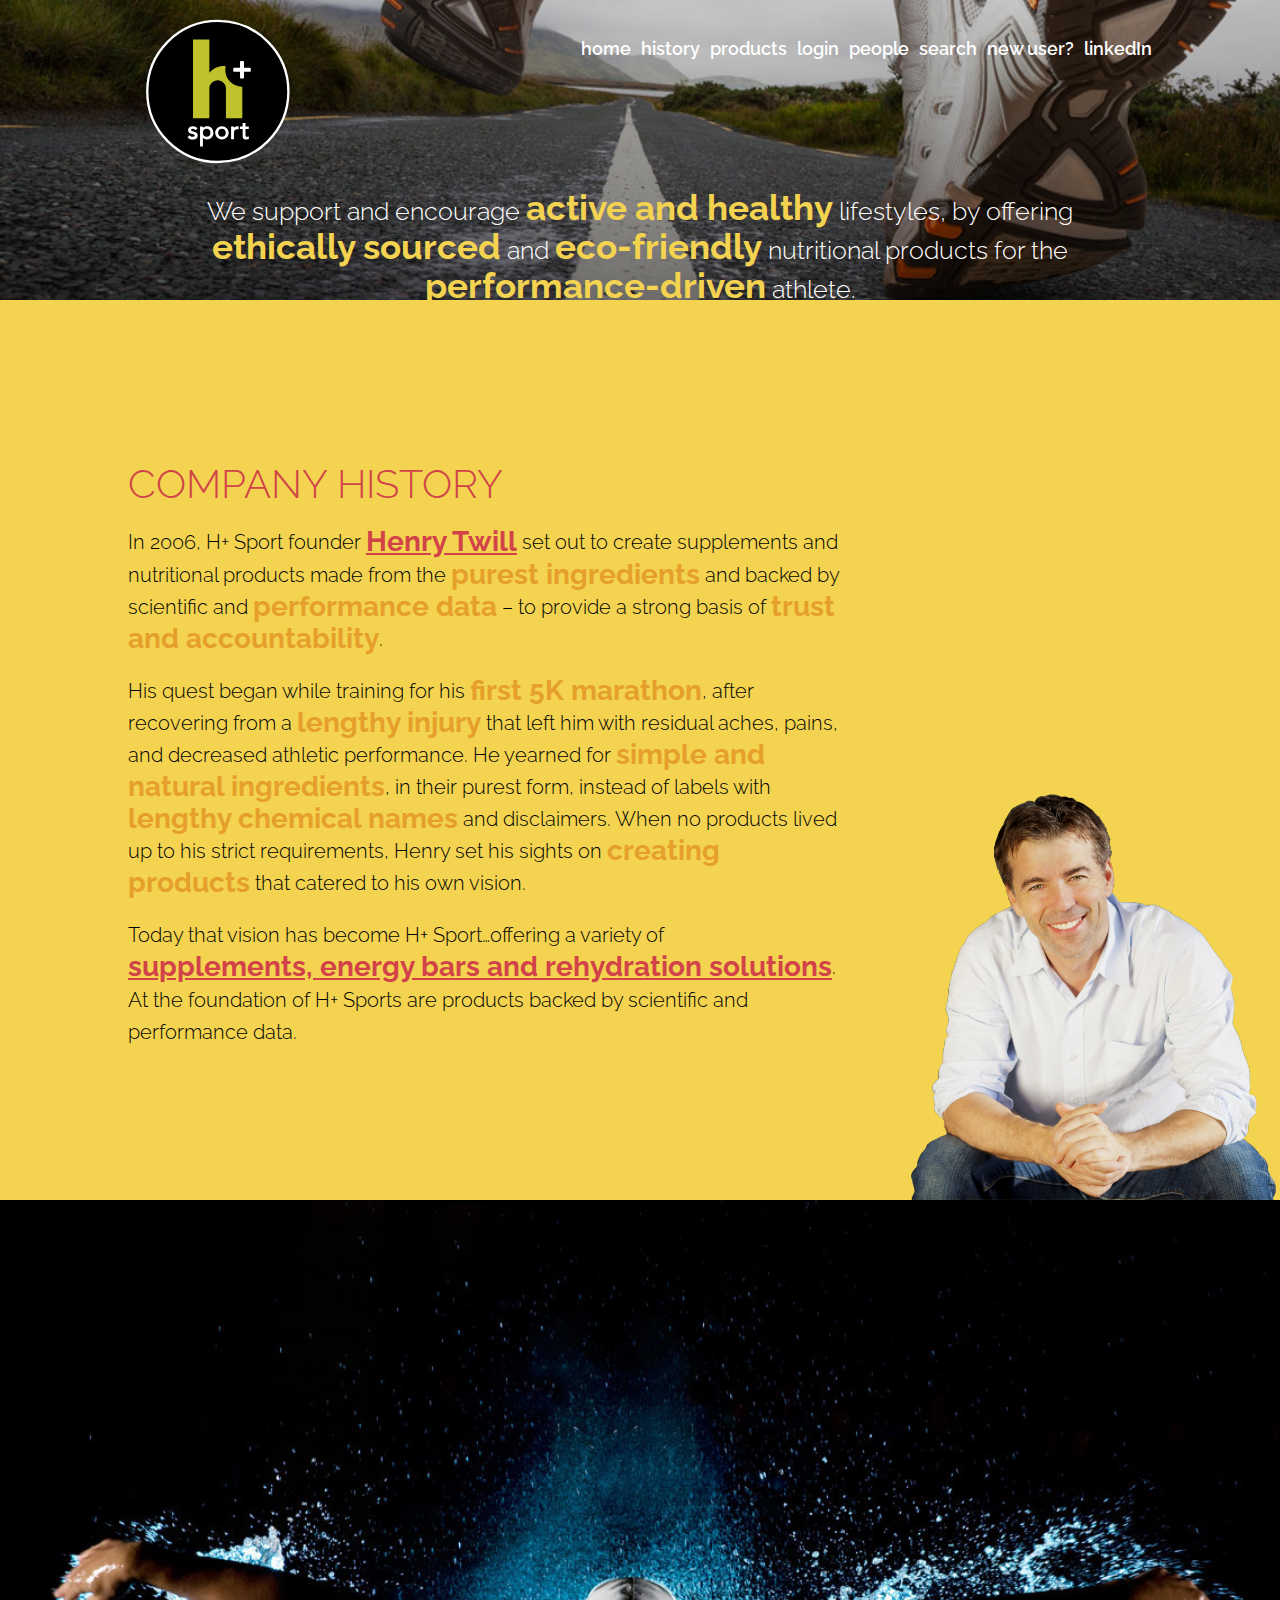
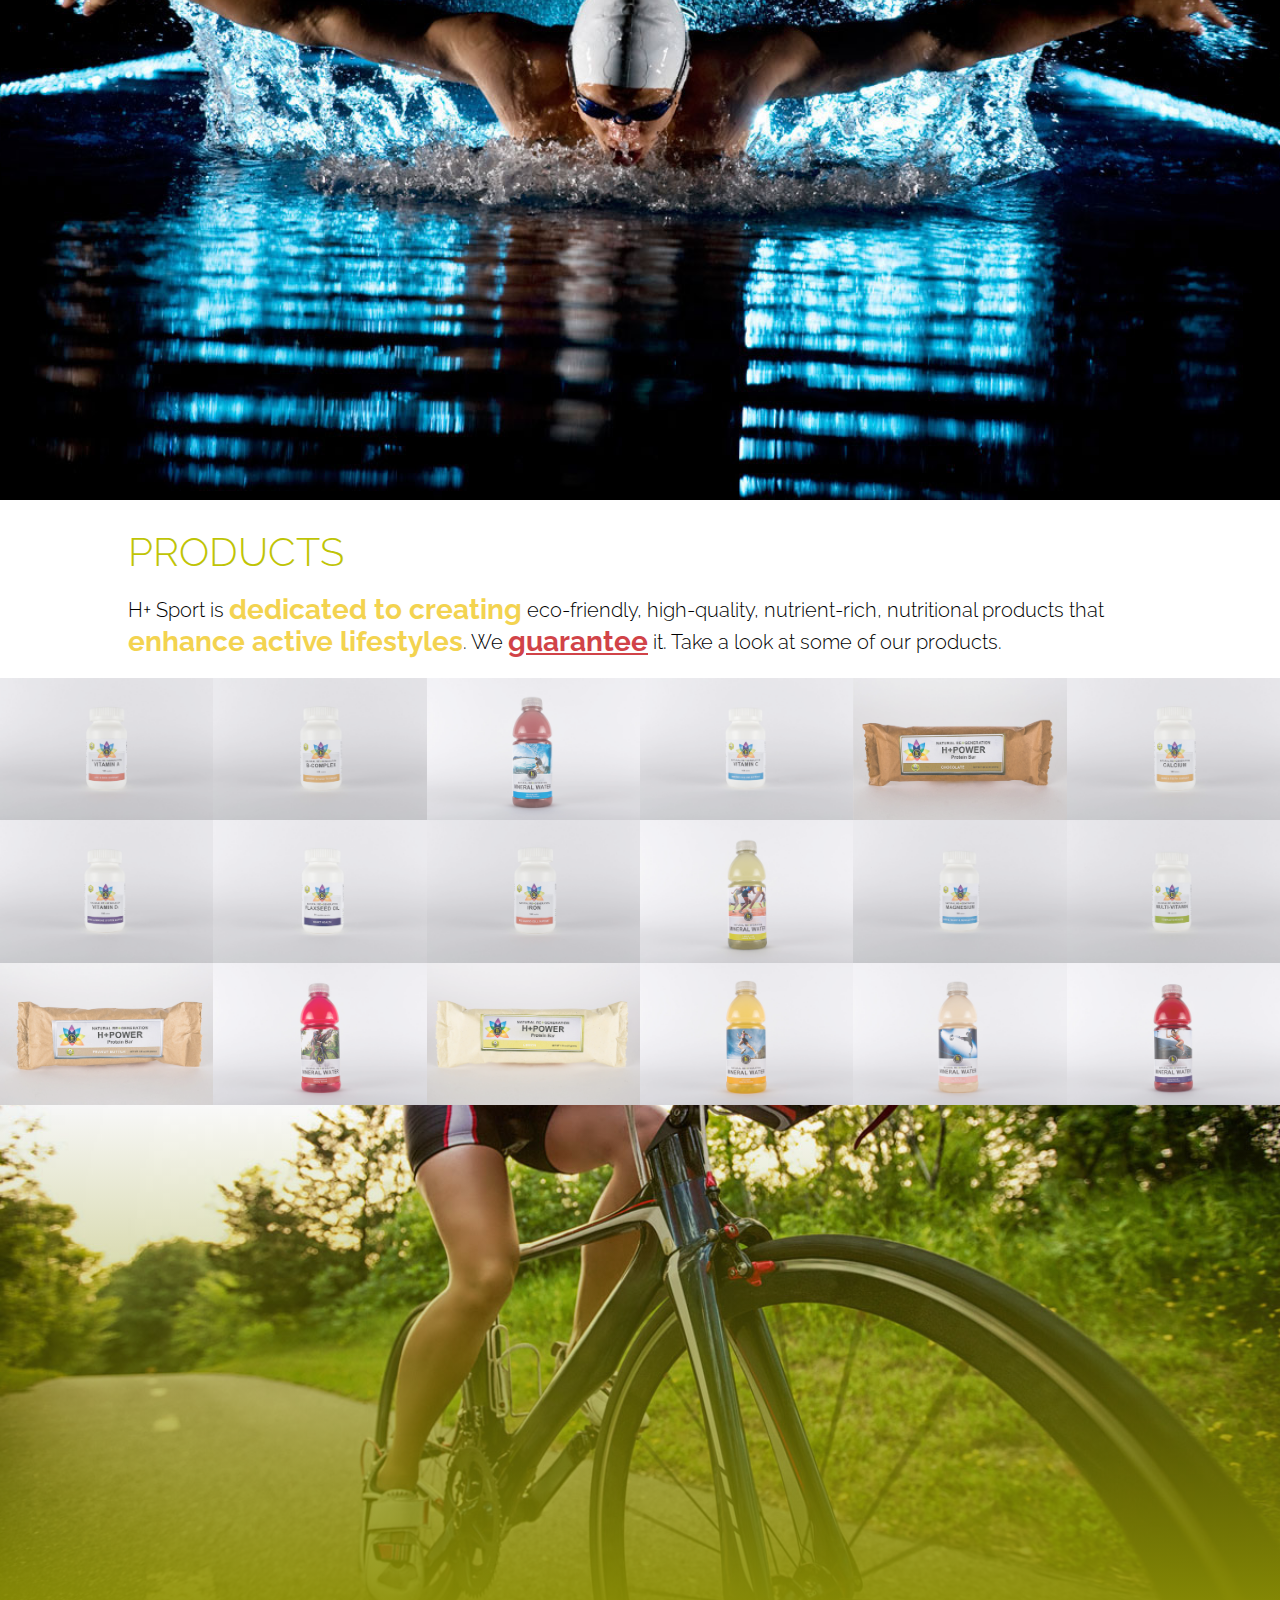
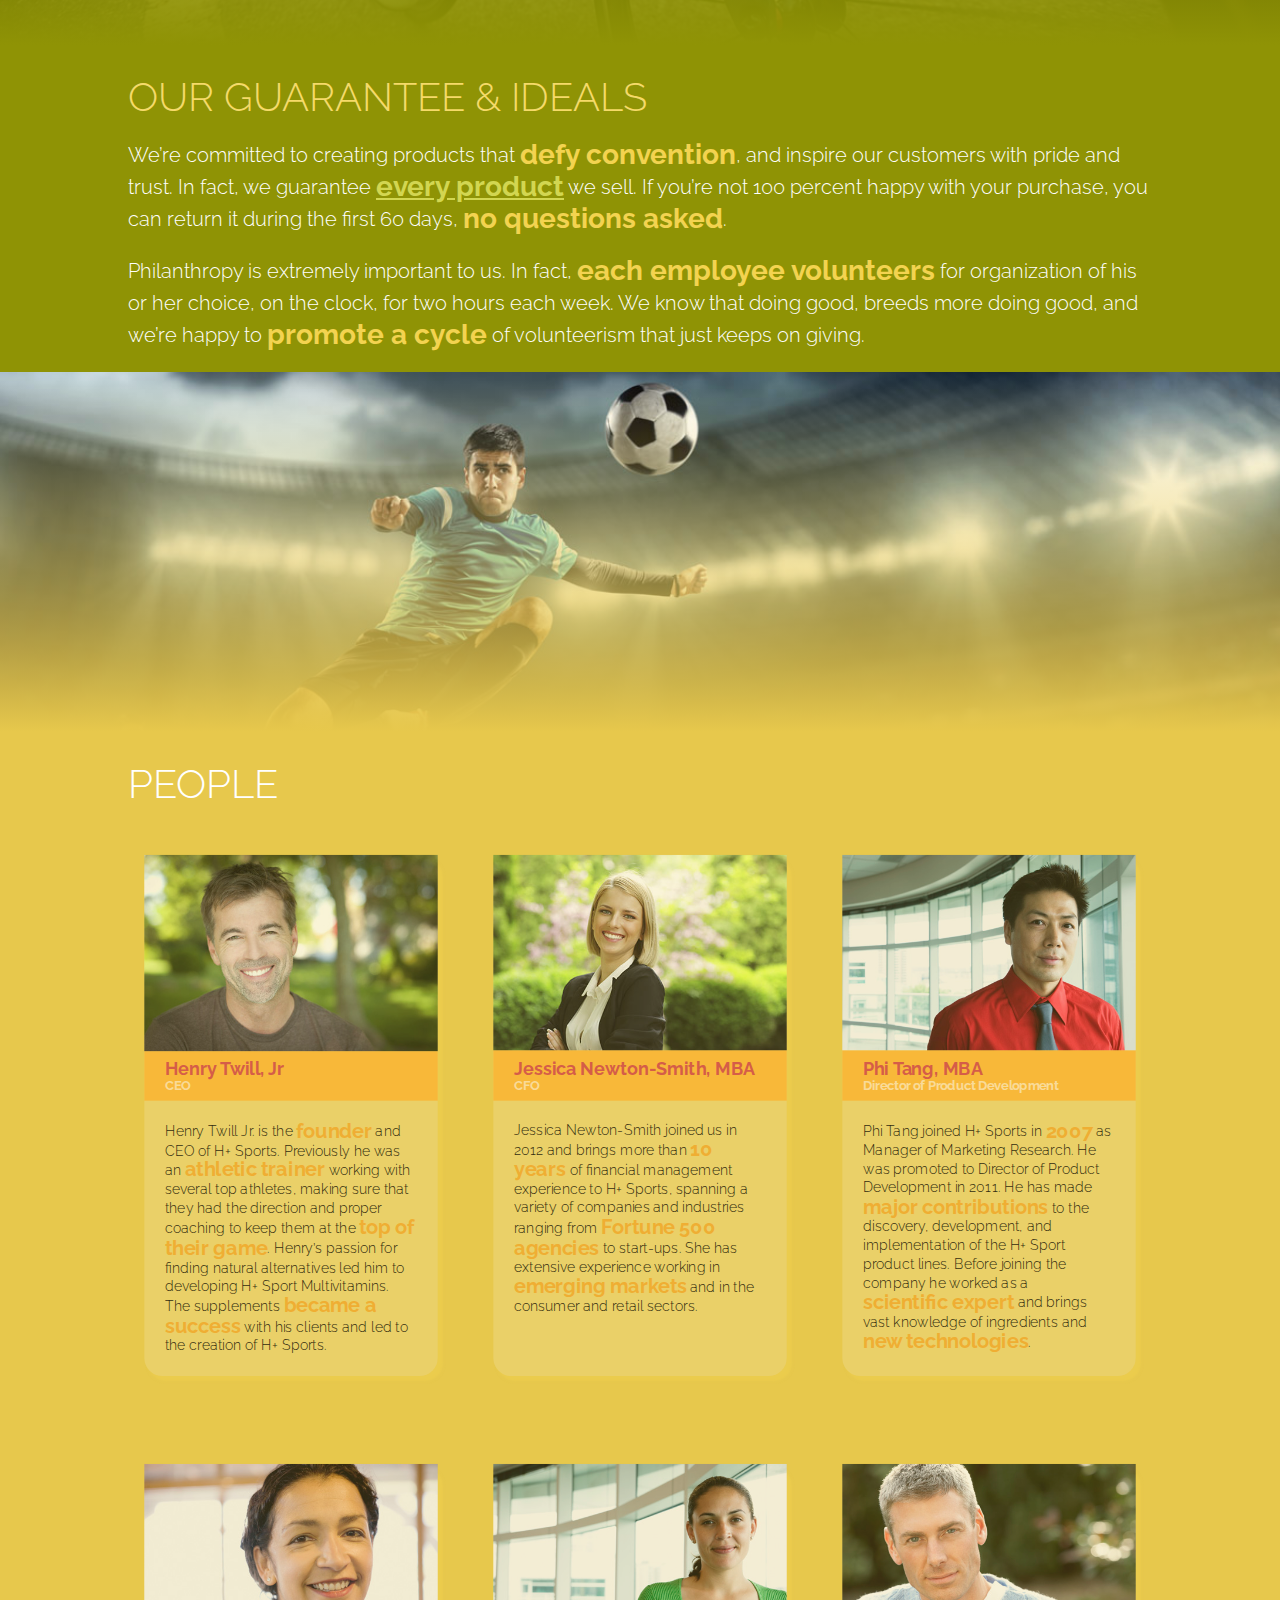
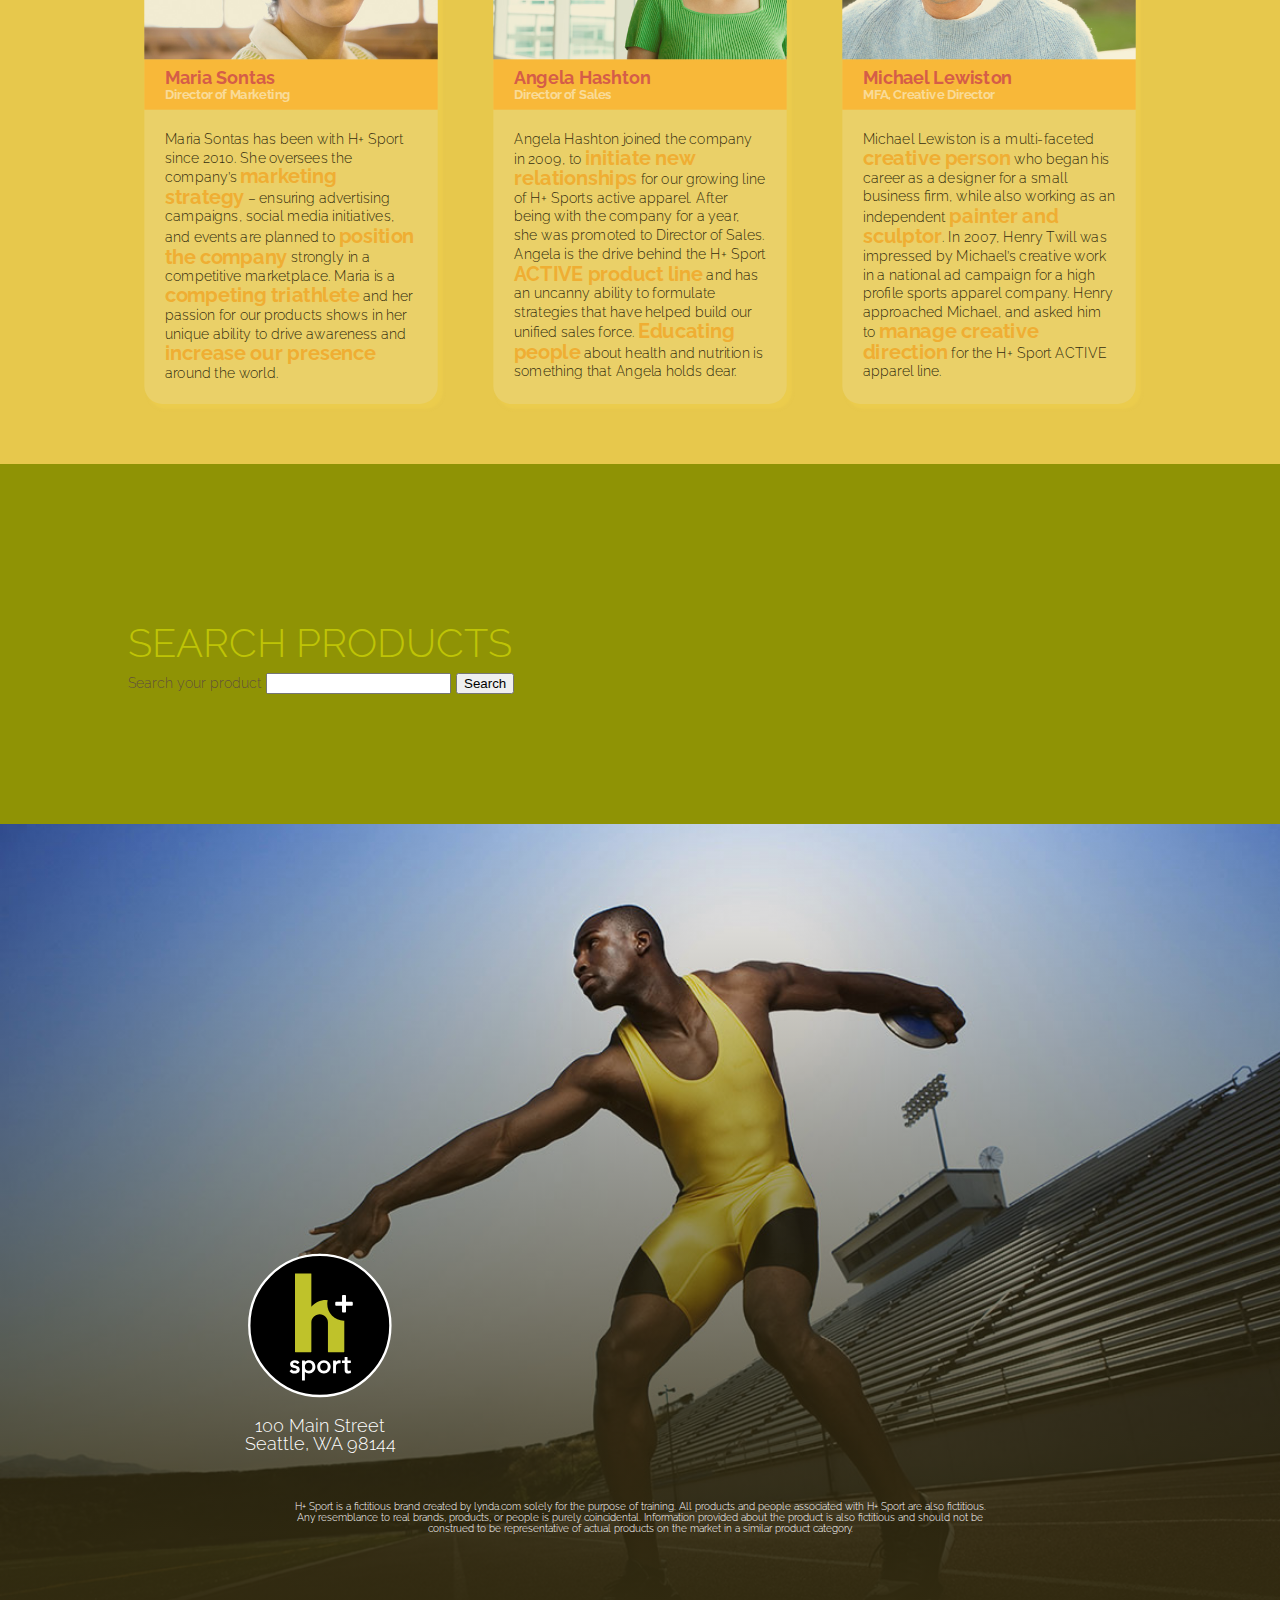
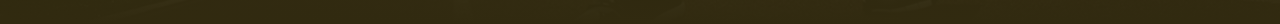
<file: target/HPlus2242753-1.0-SNAPSHOT/index.html>
<!doctype html>
<html lang="en">
<head>
  <meta charset="UTF-8">
  <title>H+ Sport</title>
  <link rel="stylesheet" href="css/style.css">
  <meta name="viewport" content="width=device-width, initial-scale=1.0">
</head>
<body>

<header id="home" class="header">
  <nav class="nav" role="navigation">
    <div class="container nav-elements">
      <div class="branding">
        <a href="#home"><img src="images/hpluslogo.svg" alt="Logo - H Plus Sports"></a>
      </div><!-- branding -->
      <ul class="navbar">
        <li><a href="home">home</a></li>
        <li><a href="#history">history</a></li>
        <li><a href="#products">products</a></li>
        <li><a href="login">login</a></li>
        <li><a href="#people">people</a></li>
        <li><a href="#search">search</a></li>
        <li><a href="register">new user?</a></li>
        <li><a href="redirect">linkedIn</a></li>
      </ul><!-- navbar -->
    </div><!-- container nav-elements -->
  </nav>
  <div class="container tagline">
    <h1 class="headline">Our Mission</h1>
    <p>We support and encourage <em>active and healthy</em> lifestyles, by offering <em>ethically sourced</em> and <em>eco-friendly</em> nutritional products for the <em>performance-driven</em> athlete.</p>
  </div><!-- container tagline -->
</header><!-- #home -->
<section id="history" class="section">
  <div class="container">
    <div class="text-content">
      <h2 class="headline">Company History</h2>
      <p>In 2006, H+ Sport founder <a href="#employees-henrytwill">Henry Twill</a> set out to create supplements and nutritional products made from the <em>purest ingredients</em> and backed by scientific and <em>performance data</em> – to provide a strong basis of <em>trust and accountability</em>.</p>
      <p>His quest began while training for his <em>first 5K marathon</em>, after recovering from a <em>lengthy injury</em> that left him with residual aches, pains, and decreased athletic performance. He yearned for <em>simple and natural ingredients</em>, in their purest form, instead of labels with <em>lengthy chemical names</em> and disclaimers. When no products lived up to his strict requirements, Henry set his sights on <em>creating products</em> that catered to his own vision.</p>
      <p>Today that vision has become H+ Sport…offering a variety of <a href="#products">supplements, energy bars and rehydration solutions</a>. At the foundation of H+ Sports are products backed by scientific and performance data.</p>
    </div>
  </div><!-- container text -->
</section><!-- #history -->
<section id="products" class="section">
  <header class="imageheader"></header>
  <div class="container">
    <h2 class="headline">Products</h2>
    <p>H+ Sport is <em>dedicated to creating</em> eco-friendly, high-quality, nutrient-rich, nutritional products that <em>enhance active lifestyles</em>. We <a href="#guarantee">guarantee</a> it. Take a look at some of our products.</p>
  </div><!-- container -->
  <ul class="product-list">
    <li class="product-item">
      <img class="product-image" src="images/products/vitamin-a.jpg" alt="Vitamin A - Product Photo">
      <h2 class="product-name">Vitamin A</h2>
    </li>
    <li class="product-item">
      <img class="product-image" src="images/products/vitamin-bcomplex.jpg" alt="B Complex - Product Photo">
      <h2 class="product-name">Vitamin-B Complex</h2>
    </li>
    <li class="product-item">
      <img class="product-image" src="images/products/mineralwater-blueberry.jpg" alt="Blueberry Mineral Water - Product Photo">
      <h2 class="product-name">Blueberry Mineral Water</h2>
    </li>
    <li class="product-item">
      <img class="product-image" src="images/products/vitamin-c.jpg" alt="Vitamin C - Product Photo">
      <h2 class="product-name">Vitamin C</h2>
    </li>
    <li class="product-item">
      <img class="product-image" src="images/products/proteinbar-chocolate.jpg" alt="Protein Bar Chocolate - Product Photo">
      <h2 class="product-name">Chocolate Protein Bar</h2>
    </li>
    <li class="product-item">
      <img class="product-image" src="images/products/vitamin-calcium.jpg" alt="Vitamin Calcium - Product Photo">
      <h2 class="product-name">Calcium Vitamin</h2>
    </li>
    <li class="product-item">
      <img class="product-image" src="images/products/vitamin-d.jpg" alt="Vitamin D - Product Photo">
      <h2 class="product-name">Vitamin D</h2>
    </li>
    <li class="product-item">
      <img class="product-image" src="images/products/vitamin-flaxseed-oil.jpg" alt="Flaxseed Oil - Product Photo">
      <h2 class="product-name">Flaxseed Oil Vitamin</h2>
    </li>
    <li class="product-item">
      <img class="product-image" src="images/products/vitamin-iron.jpg" alt="Vitamin Iron - Product Photo">
      <h2 class="product-name">Iron Vitamin</h2>
    </li>
    <li class="product-item">
      <img class="product-image" src="images/products/mineralwater-lemonlime.jpg" alt="Mineral Water Lemon Lime - Product Photo">
      <h2 class="product-name">Lemon Lime Mineral Water</h2>
    </li>
    <li class="product-item">
      <img class="product-image" src="images/products/vitamin-magnesium.jpg" alt="Vitamin Magnesium - Product Photo">
      <h2 class="product-name">Magnesium Vitamin</h2>
    </li>
    <li class="product-item">
      <img class="product-image" src="images/products/vitamin-multi.jpg" alt="Vitamin Multivitamin - Product Photo">
      <h2 class="product-name">Multi-vitamin</h2>
    </li>
    <li class="product-item">
      <img class="product-image" src="images/products/proteinbar-peanutbutter.jpg" alt="Vitamin Protein Bar Peanut Butter - Product Photo">
      <h2 class="product-name">Peanut Butter Protein Bar</h2>
    </li>
    <li class="product-item">
      <img class="product-image" src="images/products/mineralwater-strawberry.jpg" alt="Mineral Water Strawberry - Product Photo">
      <h2 class="product-name">Strawberry Mineral Water</h2>
    </li>
    <li class="product-item">
      <img class="product-image" src="images/products/proteinbar-lemon.jpg" alt="Protein Bar Lemon - Product Photo">
      <h2 class="product-name">Lemon Protein Bar</h2>
    </li>
    <li class="product-item">
      <img class="product-image" src="images/products/mineralwater-orange.jpg" alt="Mineral Water Orange - Product Photo">
      <h2 class="product-name">Orange Mineral Water</h2>
    </li>
    <li class="product-item">
      <img class="product-image" src="images/products/mineralwater-peach.jpg" alt="Mineral Water Peach - Product Photo">
      <h2 class="product-name">Peach Mineral Water</h2>
    </li>
    <li class="product-item">
      <img class="product-image" src="images/products/mineralwater-raspberry.jpg" alt="Mineral Water Raspberry - Product Photo">
      <h2 class="product-name">Raspberry Mineral Water</h2>
    </li>
  </ul><!-- product-list -->
</section><!-- #products -->

<section id="guarantee" class="section">
  <header class="imageheader"></header>
  <div class="container">
    <h2 class="headline">Our Guarantee &amp; Ideals</h2>
    <p>We’re committed to creating products that <em>defy convention</em>, and inspire our customers with pride and trust. In fact, we guarantee <a href="#products">every product</a> we sell. If you’re not 100 percent happy with your purchase, you can return it during the first 60 days, <em>no questions asked</em>.</p>
    <p>Philanthropy is extremely important to us. In fact, <em>each employee volunteers</em> for organization of his or her choice, on the clock, for two hours each week. We know that doing good, breeds more doing good, and we’re happy to <em>promote a cycle</em> of volunteerism that just keeps on giving.</p>
  </div>
</section><!-- guarantee -->

<section id="people" class="section">
  <header class="imageheader"></header>
  <div class="container">
    <h2 class="headline">People</h2>
    <div class="people-cards">
      <div class="person-card">
        <img src="images/employees/HenryTwill.jpg" alt="HenryTwill Photo">
        <div class="card-info">
          <h3 class="card-name">Henry Twill, Jr</h3>
          <h4 class="card-title">CEO</h4>
        </div>
        <p class="card-text">Henry Twill Jr. is the <em>founder</em> and CEO of H+ Sports. Previously he was an <em>athletic trainer</em> working with several top athletes, making sure that they had the direction and proper coaching to keep them at the <em>top of their game</em>. Henry’s passion for finding natural alternatives led him to developing H+ Sport Multivitamins. The supplements <em>became a success</em> with his clients and led to the creation of H+ Sports.</p>
      </div><!-- person-card -->

      <div class="person-card">
        <img src="images/employees/JessicaNewton.jpg" alt="JessicaNewton Photo">
        <div class="card-info">
          <h3 class="card-name">Jessica Newton-Smith, MBA</h3>
          <h4 class="card-title">CFO</h4>
        </div>
        <p class="card-text">Jessica Newton-Smith joined us in 2012 and brings more than <em>10 years</em> of financial management experience to H+ Sports, spanning a variety of companies and industries ranging from <em> Fortune 500 agencies</em> to start-ups. She has extensive experience working in <em>emerging markets</em> and in the consumer and retail sectors.</p>
      </div><!-- person-card -->

      <div class="person-card">
        <img src="images/employees/PhiTang.jpg" alt="PhiTang Photo">
        <div class="card-info">
          <h3 class="card-name">Phi Tang, MBA</h3>
          <h4 class="card-title">Director of Product Development</h4>
        </div>
        <p class="card-text">Phi Tang joined H+ Sports in <em>2007</em> as Manager of Marketing Research. He was promoted to Director of Product Development in 2011. He has made <em>major contributions</em> to the discovery, development, and implementation of the H+ Sport product lines. Before joining the company he worked as a <em>scientific expert</em> and brings vast knowledge of ingredients and <em>new technologies</em>.</p>
      </div><!-- person-card -->

      <div class="person-card">
        <img src="images/employees/MariaSontas.jpg" alt="MariaSontas Photo">
        <div class="card-info">
          <h3 class="card-name">Maria Sontas</h3>
          <h4 class="card-title">Director of Marketing</h4>
        </div>
        <p class="card-text">Maria Sontas has been with H+ Sport since 2010. She oversees the company’s <em>marketing strategy</em> – ensuring advertising campaigns, social media initiatives, and events are planned to <em>position the company</em> strongly in a competitive marketplace. Maria is a <em>competing triathlete</em> and her passion for our products shows in her unique ability to drive awareness and <em>increase our presence</em> around the world.</p>
      </div><!-- person-card -->

      <div class="person-card">
        <img src="images/employees/AngelaHaston.jpg" alt="AngelaHaston Photo">
        <div class="card-info">
          <h3 class="card-name">Angela Hashton</h3>
          <h4 class="card-title">Director of Sales</h4>
        </div>
        <p class="card-text">Angela Hashton joined the company in 2009, to <em>initiate new relationships</em> for our growing line of H+ Sports active apparel. After being with the company for a year, she was promoted to Director of Sales. Angela is the drive behind the H+ Sport <em>ACTIVE product line</em> and has an uncanny ability to formulate strategies that have helped build our unified sales force. <em>Educating people</em> about health and nutrition is something that Angela holds dear.</p>
      </div><!-- person-card -->

      <div class="person-card">
        <img src="images/employees/MichaelLewiston.jpg" alt="MichaelLewiston Photo">
        <div class="card-info">
          <h3 class="card-name">Michael Lewiston</h3>
          <h4 class="card-title">MFA, Creative Director</h4>
        </div>
        <p class="card-text">Michael Lewiston is a multi-faceted <em>creative person</em> who began his career as a designer for a small business firm, while also working as an independent <em>painter and sculptor</em>. In 2007, Henry Twill was impressed by Michael’s creative work in a national ad campaign for a high profile sports apparel company. Henry approached Michael, and asked him to <em>manage creative direction</em> for the H+ Sport ACTIVE apparel line.</p>
      </div><!-- person-card -->
  </div><!-- container -->
  </div>
</section><!-- people -->


<section id="search" class="section">
  <header class="imageheader"></header>
  <div class="container">
    <h2 class="headline">Search Products</h2>
    <form action="search" method="get">
    <label class="card-title">Search your product</label>
    <input type="search" name="search">
    <input type="submit" value="Search">
    </form>
  </div>
</section><!-- guarantee -->




<footer class="footer">
  <div class="container">
  <nav class="nav" role="navigation">
    <div class="container nav-elements">
      <div class="branding">
        <a href="#home"><img src="images/hpluslogo.svg" alt="Logo - H Plus Sports"></a>
        <p class="address">100 Main Street<br>
        Seattle, WA 98144
      </p>
      </div>
    </div>
  </nav>
  <p class="legal">H+ Sport is a fictitious brand created by lynda.com solely for the purpose of training. All products and people associated with H+ Sport are also fictitious. Any resemblance to real brands, products, or people is purely coincidental. Information provided about the product is also fictitious and should not be construed to be representative of actual products on the market in a similar product category.</p>
</div><!-- container -->
</footer><!-- footer -->

</body>
</html>
</file>
<file: target/HPlus2242753-1.0-SNAPSHOT/css/style.css>
@import url(https://fonts.googleapis.com/css?family=Raleway:300,600,700);

html {
	font-size: 62.5%;
	box-sizing: border-box
}

*, :after, :before {
	box-sizing: inherit
}

body {
	margin: 0;
	padding: 0;
	color: #000;
	background-color: #fff;
	font-family: Raleway, Helvetica, Arial, sans-serif;
	font-size: 1.8rem;
	line-height: 160%;
	font-weight: 300
}

.container {
	width: 80%;
	max-width: 1200px;
	margin: 0 auto
}

h1, h2, h3, h4, h5, h6 {
	margin: 0;
	padding: 0;
	font-family: Raleway, Helvetica, Arial, sans-serif;
	color: #bfc406
}

img {
	display: block;
	max-width: 100%
}

a {
	font-weight: 700;
	color: #d14348
}

a:focus, a:hover {
	text-decoration: none
}

em {
	font-weight: 700;
	font-size: 140%;
	color: #f3d350;
	font-style: normal
}

.header {
	background: -webkit-linear-gradient(top, rgba(0, 0, 0, .2),
		rgba(0, 0, 0, .5)), url(../images/backgrounds/running.jpg);
	background: linear-gradient(180deg, rgba(0, 0, 0, .2), rgba(0, 0, 0, .5)),
		url(../images/backgrounds/running.jpg);
	background-repeat: no-repeat;
	background-position: center center;
	background-size: cover;
	height: 100vh;
	max-height: 25px;
	display: -webkit-box;
	display: -webkit-flex;
	display: -ms-flexbox;
	display: flex;
	-webkit-box-orient: vertical;
	-webkit-box-direction: normal;
	-webkit-flex-direction: column;
	-ms-flex-direction: column;
	flex-direction: column;
	-webkit-box-pack: justify;
	-webkit-justify-content: space-between;
	-ms-flex-pack: justify;
	justify-content: space-between;
	text-align: center
}

.header .tagline {
	display: none
}

@media screen and (min-width:600px) {
	.header {
		background: -webkit-linear-gradient(top, rgba(0, 0, 0, .2),
			rgba(0, 0, 0, .5)), url(../images/backgrounds/running.jpg);
		background: linear-gradient(180deg, rgba(0, 0, 0, .2), rgba(0, 0, 0, .5)),
			url(../images/backgrounds/running.jpg);
		background-repeat: no-repeat;
		background-position: center center;
		background-size: cover;
		height: 100vh;
		max-height: 300px
	}
}

@media screen and (min-width:600px) {
	.header .tagline {
		display: block;
		color: #fff;
		max-width: 40em;
		line-height: 140%;
		font-size: 2.5rem
	}
	.header .tagline h1 {
		display: none
	}
	.header .tagline em {
		font-size: 140%;
		color: #f3d350;
		font-style: normal
	}
}

.nav {
	margin-top: 1.75rem /* navelements */
}

.nav .nav-elements { /* navbar */
	
}

.nav .nav-elements .branding {
	max-width: 180px;
	margin: 0 auto
}

.nav .nav-elements .navbar {
	padding: 0;
	line-height: 120%;
	list-style-type: none;
	margin: 2rem 0 0;
	width: 100%
}

.nav .nav-elements .navbar a {
	font-weight: 600;
	color: #fff;
	text-decoration: none;
	padding: 0 1rem;
	-webkit-transition: 1s ease-out;
	transition: 1s ease-out
}

.nav .nav-elements .navbar a:after {
	content: '';
	display: block;
	height: 5px;
	width: 0;
	margin: 0 .5rem;
	-webkit-transition: width .3s ease-out, background-color .3s ease-out;
	transition: width .3s ease-out, background-color .3s ease-out
}

.nav .nav-elements .navbar a:hover {
	color: #f3d350
}

.nav .nav-elements .navbar a:hover:after {
	width: 100%;
	background: #f3d350
}

@media screen and (min-width:600px) {
	.nav .nav-elements {
		display: -webkit-box;
		display: -webkit-flex;
		display: -ms-flexbox;
		display: flex
	}
}

@media screen and (min-width:600px) {
	.nav .nav-elements .branding {
		width: 30%;
		margin: 0
	}
}

@media screen and (min-width:600px) {
	.nav .nav-elements .navbar {
		display: -webkit-box;
		display: -webkit-flex;
		display: -ms-flexbox;
		display: flex;
		-webkit-box-pack: end;
		-webkit-justify-content: flex-end;
		-ms-flex-pack: end;
		justify-content: flex-end;
		-webkit-align-content: flex-start;
		-ms-flex-line-pack: start;
		align-content: flex-start;
		-webkit-flex-wrap: wrap;
		-ms-flex-wrap: wrap;
		flex-wrap: wrap
	}
}
/* nav */
.footer {
	background-color: #312a10;
	color: #fff;
	padding: 0 0 5em;
	line-height: 100%;
	text-align: center;
	display: -webkit-box;
	display: -webkit-flex;
	display: -ms-flexbox;
	display: flex;
	-webkit-box-align: end;
	-webkit-align-items: flex-end;
	-ms-flex-align: end;
	align-items: flex-end;
	background: -webkit-linear-gradient(top, transparent, #312a10),
		url(../images/backgrounds/discthrower.jpg);
	background: linear-gradient(180deg, transparent, #312a10),
		url(../images/backgrounds/discthrower.jpg);
	background-repeat: no-repeat;
	background-position: center center;
	background-size: cover;
	height: 100vh;
	max-height: 800px
}

.footer .nav {
	margin-top: 0
}

.footer .legal {
	max-width: 700px;
	font-size: 1rem;
	line-height: 110%;
	margin: 3rem auto 0;
}

.section {
	min-height: 40vh;
	display: -webkit-box;
	display: -webkit-flex;
	display: -ms-flexbox;
	display: flex;
	-webkit-box-orient: vertical;
	-webkit-box-direction: normal;
	-webkit-flex-direction: column;
	-ms-flex-direction: column;
	flex-direction: column;
	-webkit-box-pack: center;
	-webkit-justify-content: center;
	-ms-flex-pack: center;
	justify-content: center;
	line-height: 160%
}

.section .headline {
	text-transform: uppercase;
	font-weight: 300;
	font-size: 4rem;
	margin-top: 3rem;
	line-height: 110%
}

.section a, .section em {
	font-size: 140%;
	vertical-align: -6%
}

@media screen and (min-width:600px) {
	.section {
		font-size: 2rem
	}
}

#history {
	background-color: #f3d350
}

#history .headline {
	color: #d14348
}

#history em {
	color: #e69f2a
}

@media screen and (min-width:1200px) {
	#history {
		background-image: url(../images/employees/HenryTwill_outline.png);
		background-repeat: no-repeat;
		background-position: bottom right;
		background-size: 30% auto;
		min-height: 100vh
	}
	#history .text-content {
		width: 70%
	}
}

#products { /*.product-list*/
	
}

#products .imageheader {
	background: -webkit-linear-gradient(top, transparent, transparent),
		url(../images/backgrounds/swimming.jpg);
	background: linear-gradient(180deg, transparent, transparent),
		url(../images/backgrounds/swimming.jpg);
	background-repeat: no-repeat;
	background-position: center center;
	background-size: cover;
	height: 100vh;
	//max-height: auto
}

#products .product-list {
	padding: 0;
	margin: 0;
	list-style: none;
	display: -webkit-box;
	display: -webkit-flex;
	display: -ms-flexbox;
	display: flex;
	-webkit-flex-flow: row wrap;
	-ms-flex-flow: row wrap;
	flex-flow: row wrap /*.product-item*/
}

#products .product-list .product-item {
	position: relative;
	color: #fff;
	overflow: hidden;
	width: 50%;
	-webkit-transition: all .4s ease-in-out;
	transition: all .4s ease-in-out;
	opacity: .8 /*.product-name*/
}

#products .product-list .product-item .product-name {
	background: #d14348;
	color: #f3d350;
	font-weight: 700;
	font-size: 80%;
	text-align: center;
	position: absolute;
	bottom: 0;
	width: 100%;
	display: none
}

#products .product-list .product-item:focus .product-name, #products .product-list .product-item:hover .product-name
	{
	display: block
}

#products .product-list .product-item:focus, #products .product-list .product-item:hover
	{
	opacity: 1;
	-webkit-transform: scale(1.3);
	transform: scale(1.3);
	z-index: 1
}

#products .product-list .product-item:focus .product-name, #products .product-list .product-item:hover .product-name
	{
	display: block;
	-webkit-animation: a 1s;
	animation: a 1s
}

@-webkit-keyframes a { 0%{
	-webkit-transform: translate3d(0, 100%, 0);
	transform: translate3d(0, 100%, 0);
	visibility: visible
}

to {
	-webkit-transform: translateZ(0);
	transform: translateZ(0)
}

}

@keyframes a { 0%{
	-webkit-transform: translate3d(0, 100%, 0);
	transform: translate3d(0, 100%, 0);
	visibility: visible
}

to {
	-webkit-transform: translateZ(0);
	transform: translateZ(0)
}

}
@media screen and (min-width:600px) {
	#products .product-list .product-item {
		width: 33.33333%
	}
}

@media screen and (min-width:900px) {
	#products .product-list .product-item {
		width: 25%
	}
}

@media screen and (min-width:1200px) {
	#products .product-list .product-item {
		width: 16.66667%
	}
}
/* products*/
#guarantee {
	color: #fff;
	font-size: 2rem;
	background-color: #8f9305
}

#guarantee .imageheader {
	background: -webkit-linear-gradient(top, transparent, #8f9305),
		url(../images/backgrounds/cycling.jpg);
	background: linear-gradient(180deg, transparent, #8f9305),
		url(../images/backgrounds/cycling.jpg);
	background-repeat: no-repeat;
	background-position: bottom;
	background-size: cover;
	height: 100vh;
	max-height: 60vh
}

#guarantee .headline {
	color: #f5da6a
}

#guarantee a {
	color: #d2d651
}

#people {
	background-color: #e7c84c /*.people-cards*/
}

#people .imageheader {
	background: -webkit-linear-gradient(top, transparent, #e7c84c),
		url(../images/backgrounds/soccer.jpg);
	background: linear-gradient(180deg, transparent, #e7c84c),
		url(../images/backgrounds/soccer.jpg);
	background-repeat: no-repeat;
	background-position: top;
	background-size: cover;
	height: 100vh;
	max-height: 40vh
}

#people .headline {
	color: #fff;
	padding-bottom: 2rem
}

#people .people-cards { /*.person-card*/
	
}

#people .people-cards .person-card {
	background: hsla(0, 0%, 100%, .2);
	box-shadow: 5px 5px 3px rgba(243, 211, 80, .5);
	border-radius: 20px;
	margin-bottom: 3rem;
	-webkit-transition: all .2s ease-in;
	transition: all .2s ease-in;
	-webkit-transform: scale(.9);
	transform: scale(.9);
	opacity: .8 /*.card-text*/
}

#people .people-cards .person-card .card-info {
	background: rgba(255, 177, 47, .9);
	padding: 3% 7%
}

#people .people-cards .person-card .card-info .card-name {
	font-size: 2rem;
	line-height: 110%;
	color: #d14348
}

#people .people-cards .person-card .card-info .card-title {
	color: hsla(0, 0%, 100%, .6);
	font-size: 1.4rem;
	line-height: 100%
}
/*.card-info*/
#people .people-cards .person-card .card-text {
	font-size: 1.6rem;
	font-weight: 300;
	line-height: 130%;
	margin: 0;
	padding: 7%
}

#people .people-cards .person-card .card-text em {
	color: #f2a82d;
	font-size: 2.2rem
}

#people .people-cards .person-card:hover {
	-webkit-transform: scale(1.05);
	transform: scale(1.05);
	opacity: 1
}

@media screen and (min-width:600px) {
	#people .people-cards {
		display: -webkit-box;
		display: -webkit-flex;
		display: -ms-flexbox;
		display: flex;
		-webkit-flex-wrap: wrap;
		-ms-flex-wrap: wrap;
		flex-wrap: wrap;
		-webkit-box-pack: justify;
		-webkit-justify-content: space-between;
		-ms-flex-pack: justify;
		justify-content: space-between
	}
}

@media screen and (min-width:600px) {
	#people .people-cards .person-card {
		width: calc(100%/ 2 - 1.5rem)
	}
}

@media screen and (min-width:1200px) {
	#people .people-cards .person-card {
		width: calc(100%/ 3 - 1.5rem)
	}
}
/*.people*/

/*added search product related classes*/
#search {
	color: #fff;
	font-size: 2rem;
	background-color: #8f9305;
}

#search .card-title {
	color: hsla(270, 50%, 25%, .6);
	font-size: 1.4rem;
	line-height: 100%
}

section#products>li>button {
	margin: 5px;
}

/*added form controls classes for register user screen*/
#registration input#username {
	margin: 5px;
}

#registration input#age {
	margin-left: 65px;
}

#registration input#password {
	margin-left: 10px;
}

#registration input[type="submit"]{
	padding: 5px 10px;;
	background-color: #f3d350;
	text-decoration: none;
	border-radius: 5px;
}

#registration label {
	font-family: Raleway, Helvetica, Arial, sans-serif;
	color: #fff;
	
	
}

section#registration {
	background-color: #8f9305;
}

.productContainer {
	padding: 10px;
	margin: 10px;
}

.productContainerItem {
	margin: 20px;
	position: relative;
	color: #fff;
	overflow: hidden;
	width: 25%;
}

.productContainerItem img {
	float: left;
}

.productContainerItem button {
	padding: 5px;
	
}

.productContainerItem input[type="text"] {
	border: 1px solid white;
	font-family: Raleway, Helvetica, Arial, sans-serif;
	color: #bfc406; 
	font-size: 15px;
	font-weight: 700;
	width: 100%;
	
}

span#size{
	font-family: Raleway, Helvetica, Arial, sans-serif;
	color: #bfc406; 
	font-size: 20px;
	font-weight: 700;
	width: 100%;
}

/*added classes for login screen*/
section#login {
	background-color: #8f9305;
}

#login input#password{
	margin-left: 5px;
}


/*added classes for order history*/
#orderHistory th{
	font-size: 15px;
	background-color: #f3d350;
	text-align: center;
}

#orderHistory td{
	font-family: Raleway, Helvetica, Arial, sans-serif;
	color: black; 
	font-size: 15px;
	background-color: #D3D3D3;
	font-weight: bold;
	text-align: center;
	padding: 4px;
}

#profile td{
	font-family: Raleway, Helvetica, Arial, sans-serif;
	color: black; 
	font-size: 15px;
	background-color: #D3D3D3;
	font-weight: bold;
	text-align: center;
	padding: 10px;

	
}

#profile table {
		width: 50%;
}
</file>
